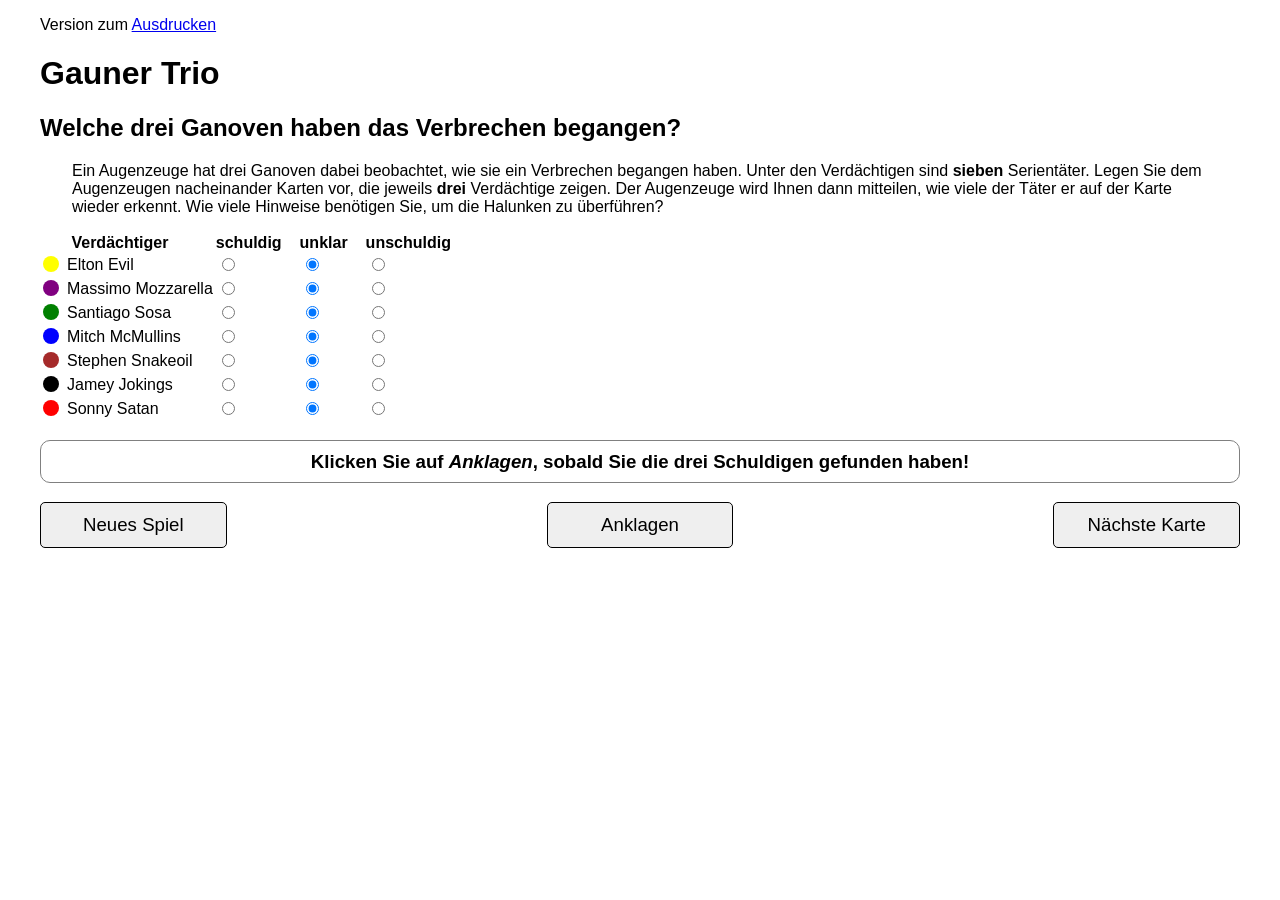
<file: index.html>
<!doctype html>
<html lang="de">
  <head>
    <meta charset="utf-8" />
    <link rel="stylesheet" type="text/css" href="style.css" />
    <title>Finde die Täter</title>
  </head>
  <body>
    <p>Version zum <a href="export.html">Ausdrucken</a></p>
    <h1>Gauner Trio</h1>
    <h2>Welche drei Ganoven haben das Verbrechen begangen?</h2>
    <p id="instructions">
      Ein Augenzeuge hat drei Ganoven dabei beobachtet, wie sie ein Verbrechen
      begangen haben. Unter den Verdächtigen sind
      <strong>sieben</strong> Serientäter. Legen Sie dem Augenzeugen
      nacheinander Karten vor, die jeweils <strong>drei</strong> Verdächtige
      zeigen. Der Augenzeuge wird Ihnen dann mitteilen, wie viele der Täter er
      auf der Karte wieder erkennt. Wie viele Hinweise benötigen Sie, um die
      Halunken zu überführen?
    </p>
    <table id="scoundrels">
      <tr>
        <th>Verdächtiger</th>
        <th>schuldig</th>
        <th>unklar</th>
        <th>unschuldig</th>
      </tr>
    </table>
    <p id="status">
      Klicken Sie auf <em>Anklagen</em>, sobald Sie die drei Schuldigen gefunden
      haben!
    </p>
    <div id="controls">
      <button id="new-game">Neues Spiel</button>
      <button id="accuse">Anklagen</button>
      <button id="next-card">Nächste Karte</button>
    </div>
    <div id="cards"></div>
    <script type="module" src="lib.js"></script>
    <script type="module" src="main.js"></script>
  </body>
</html>
</file>
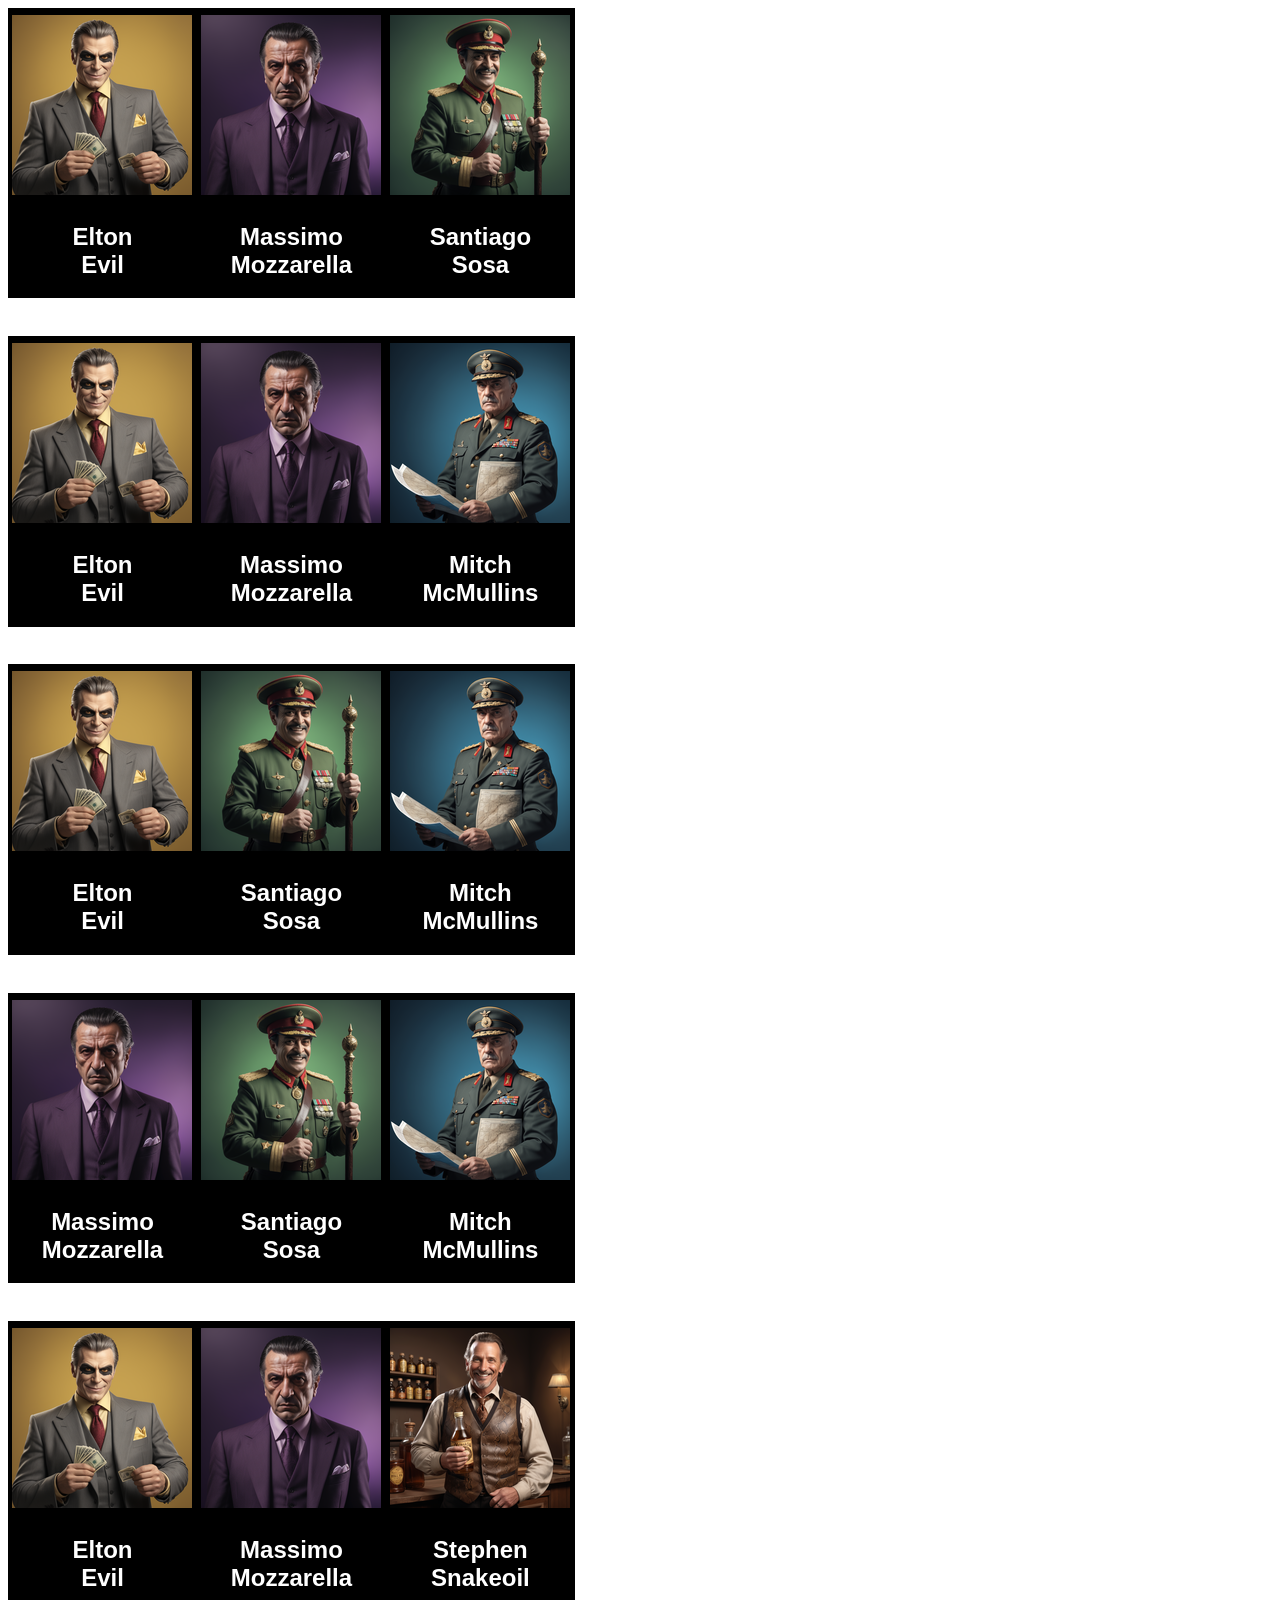
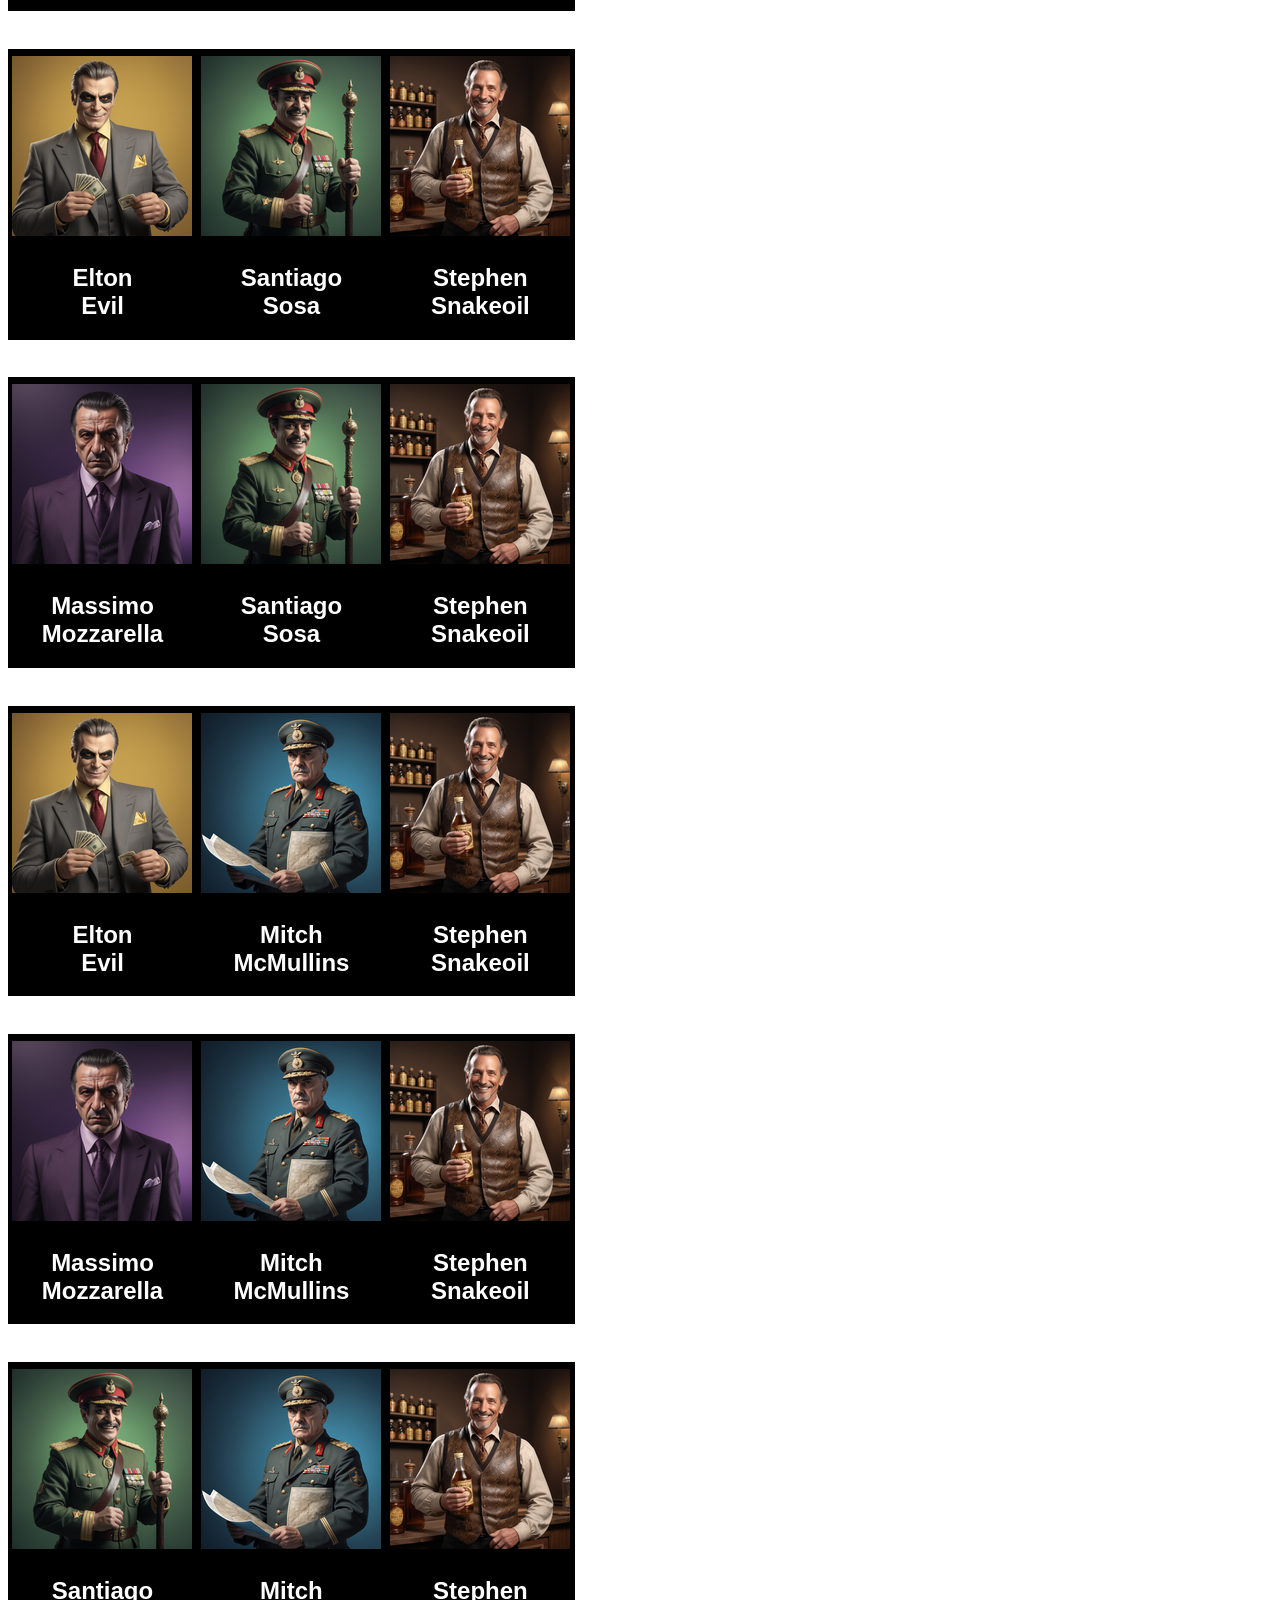
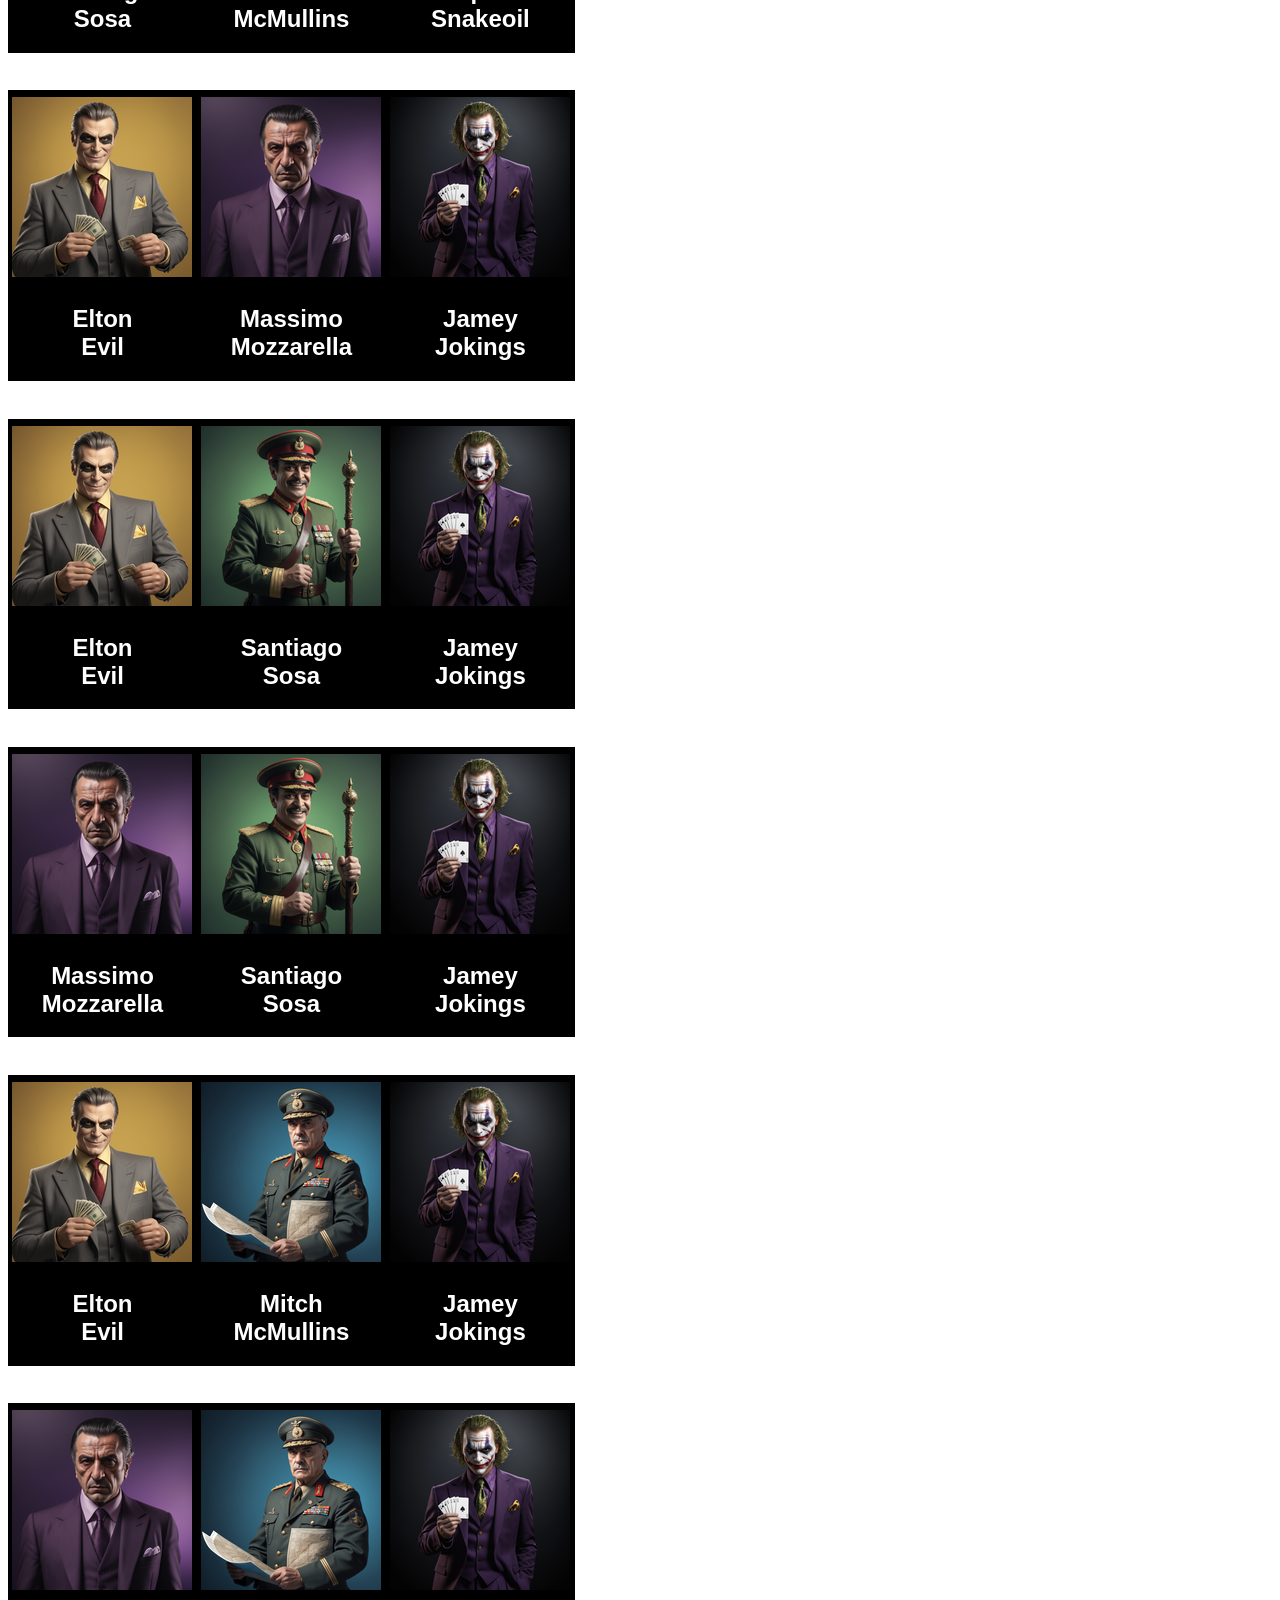
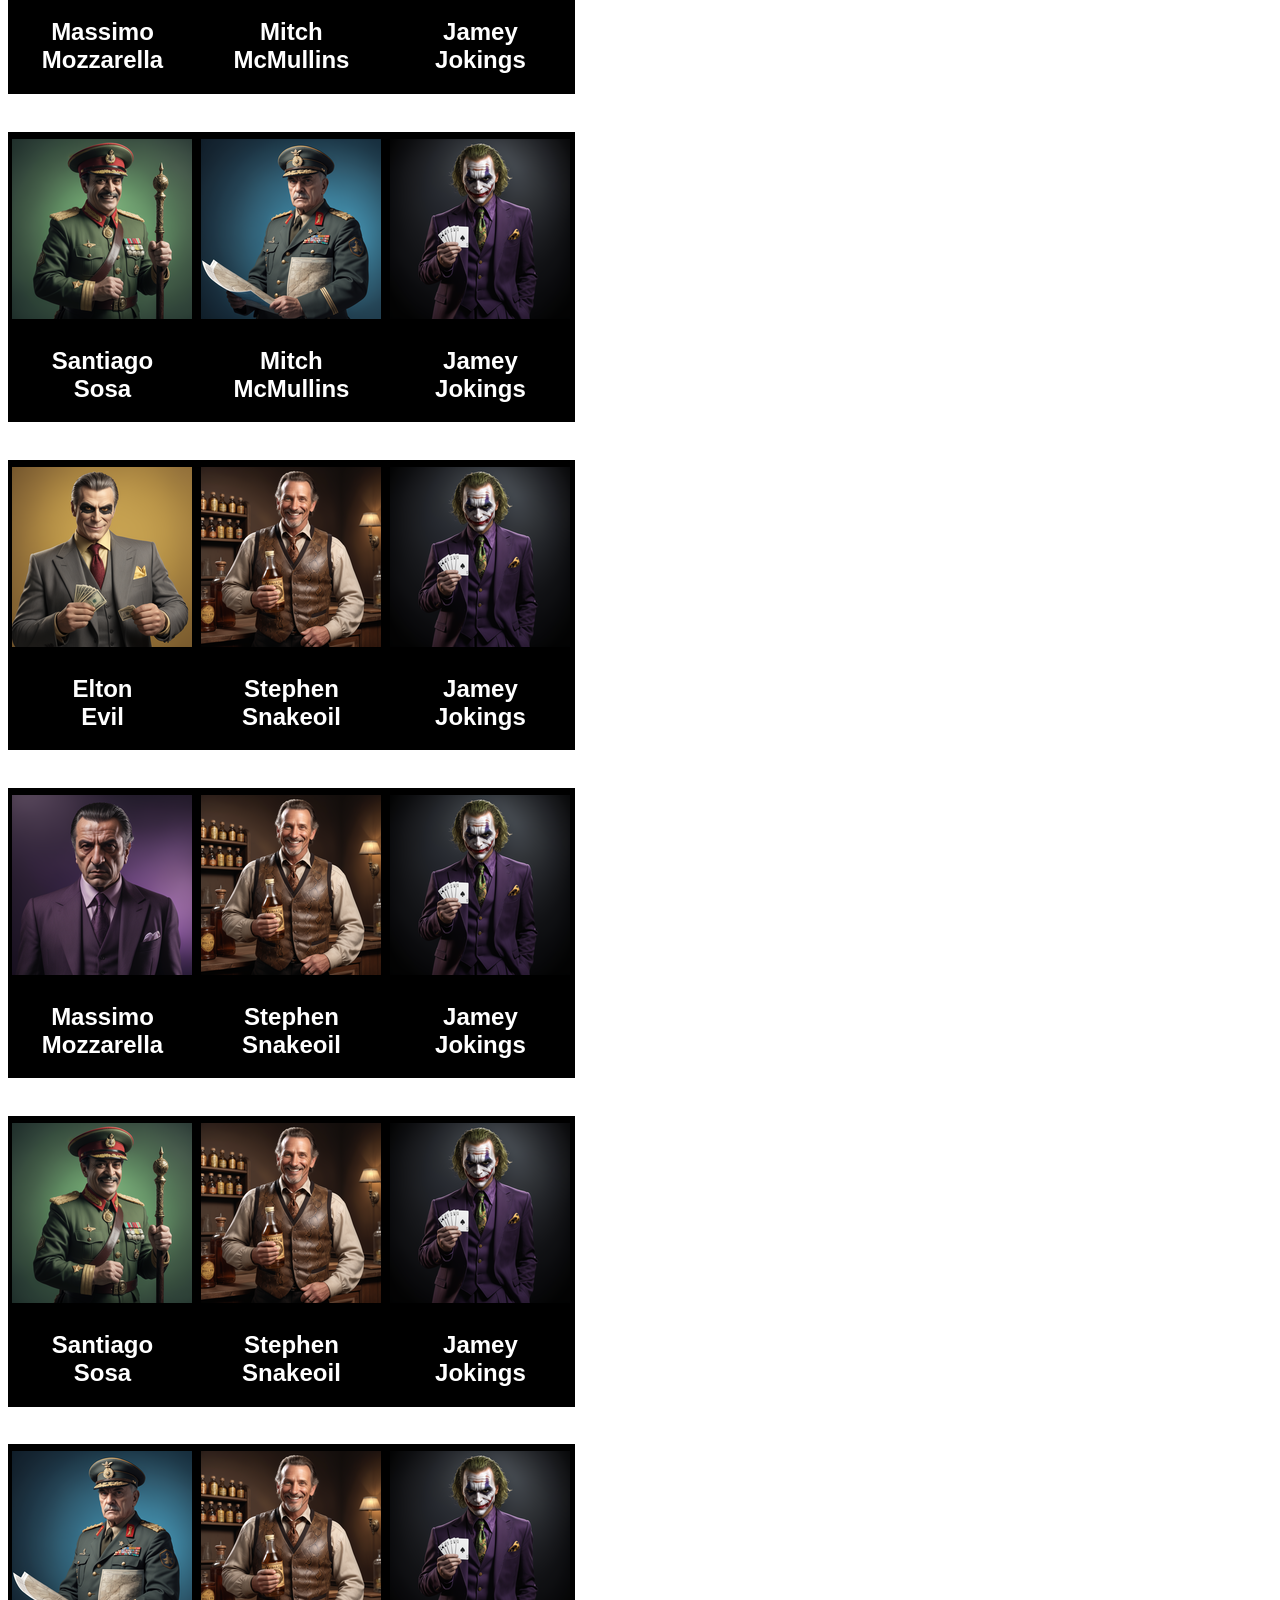
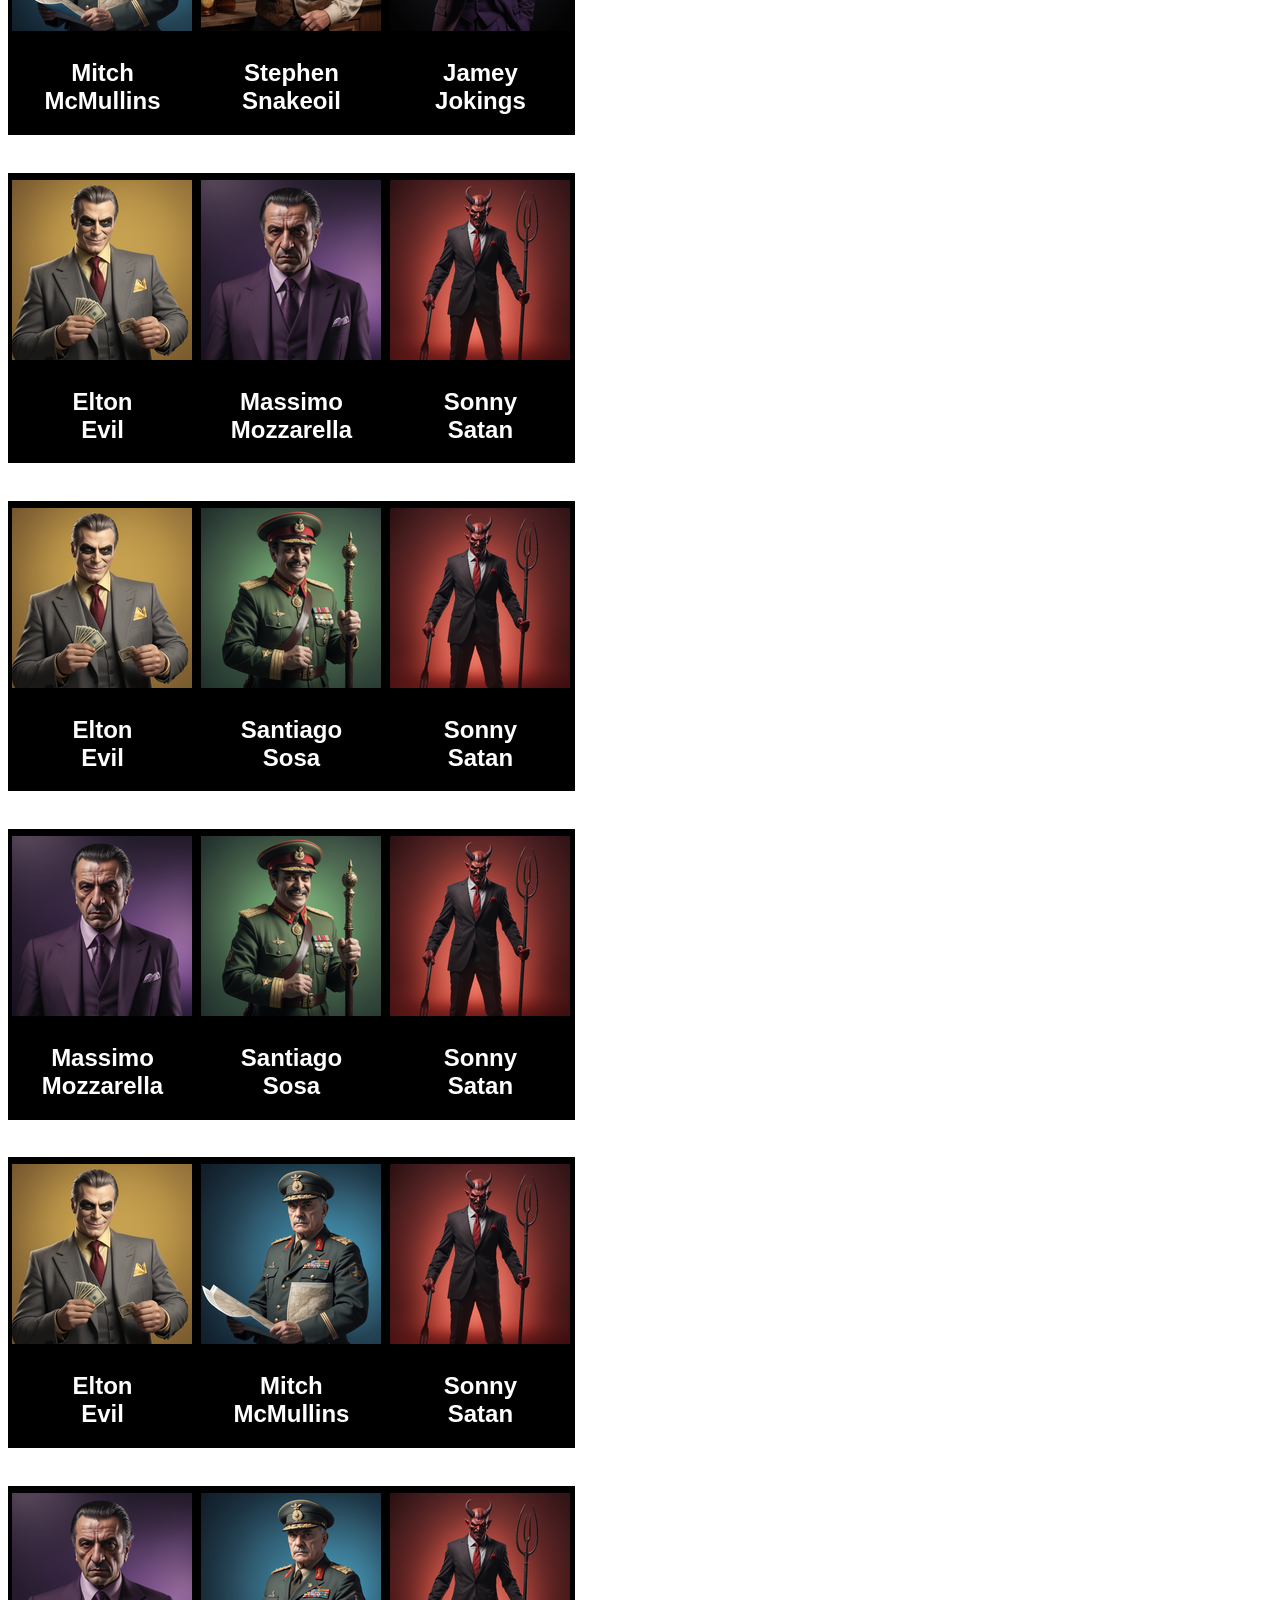
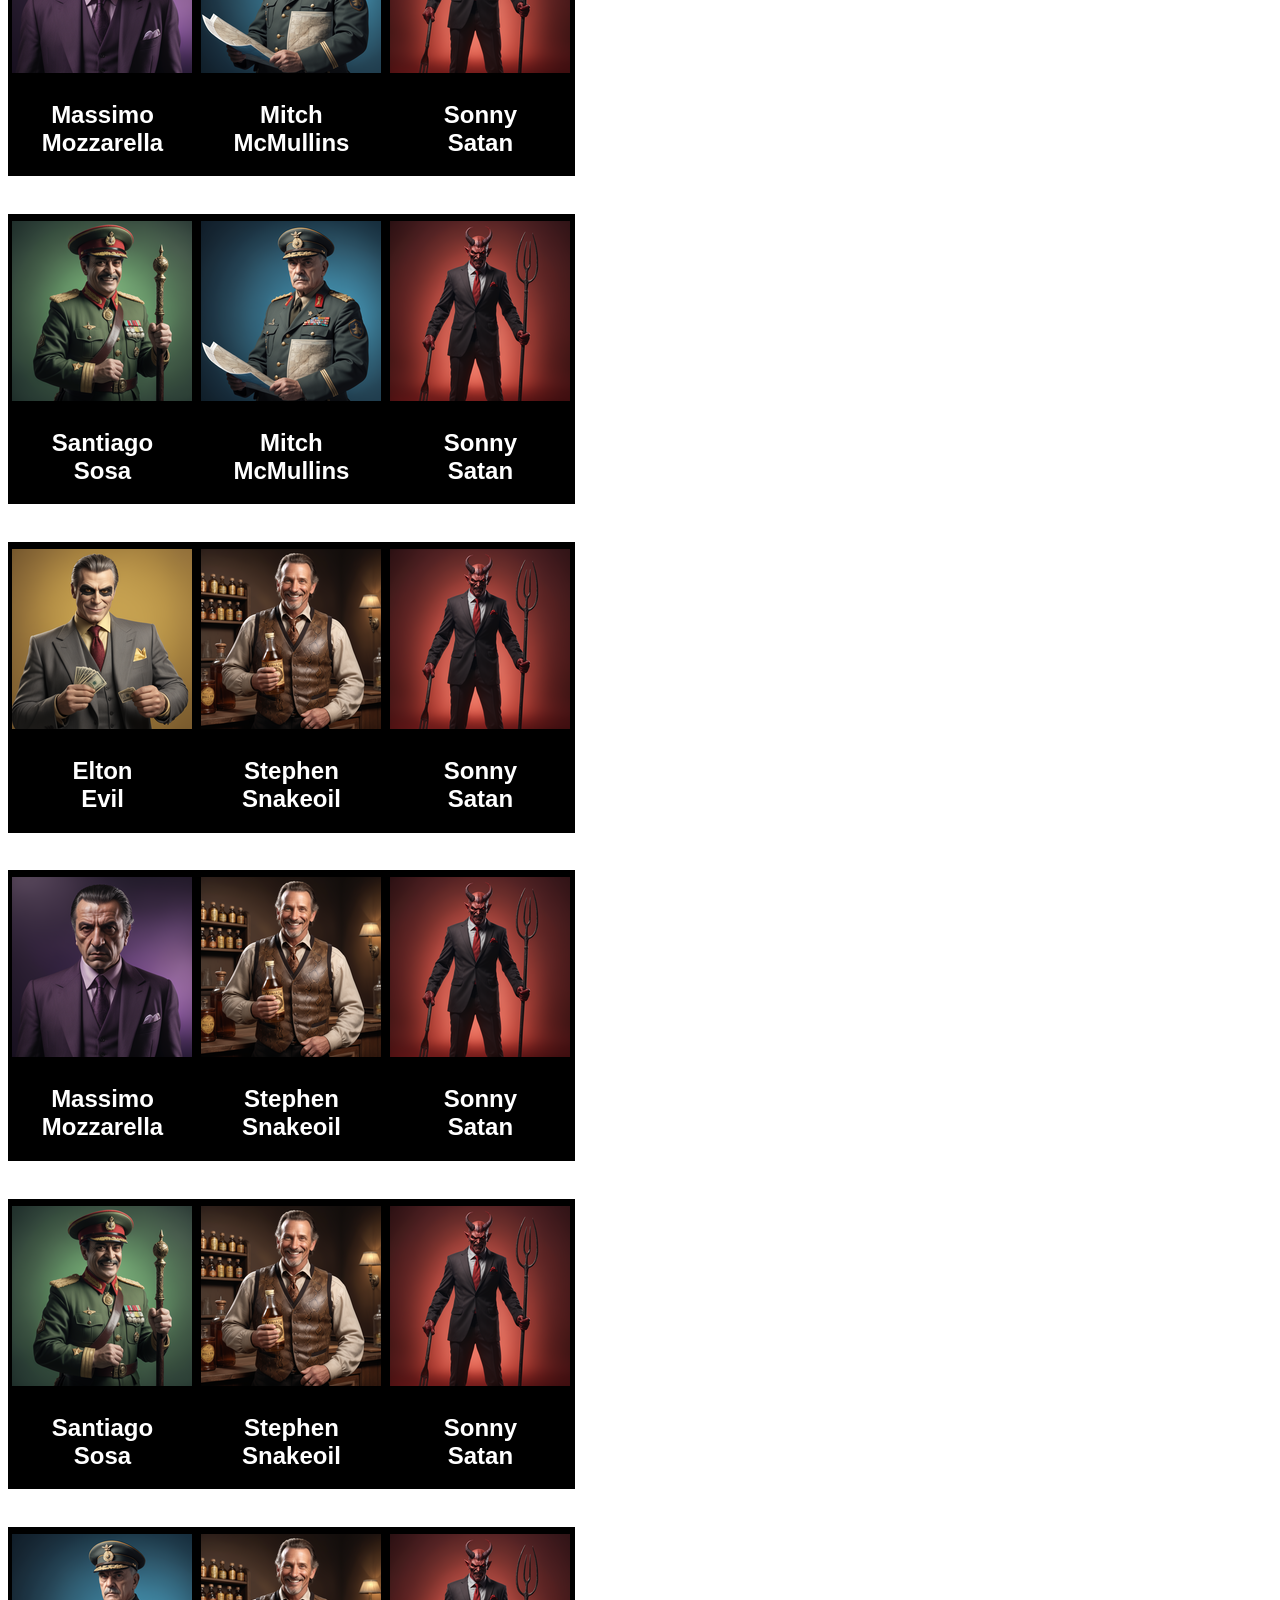
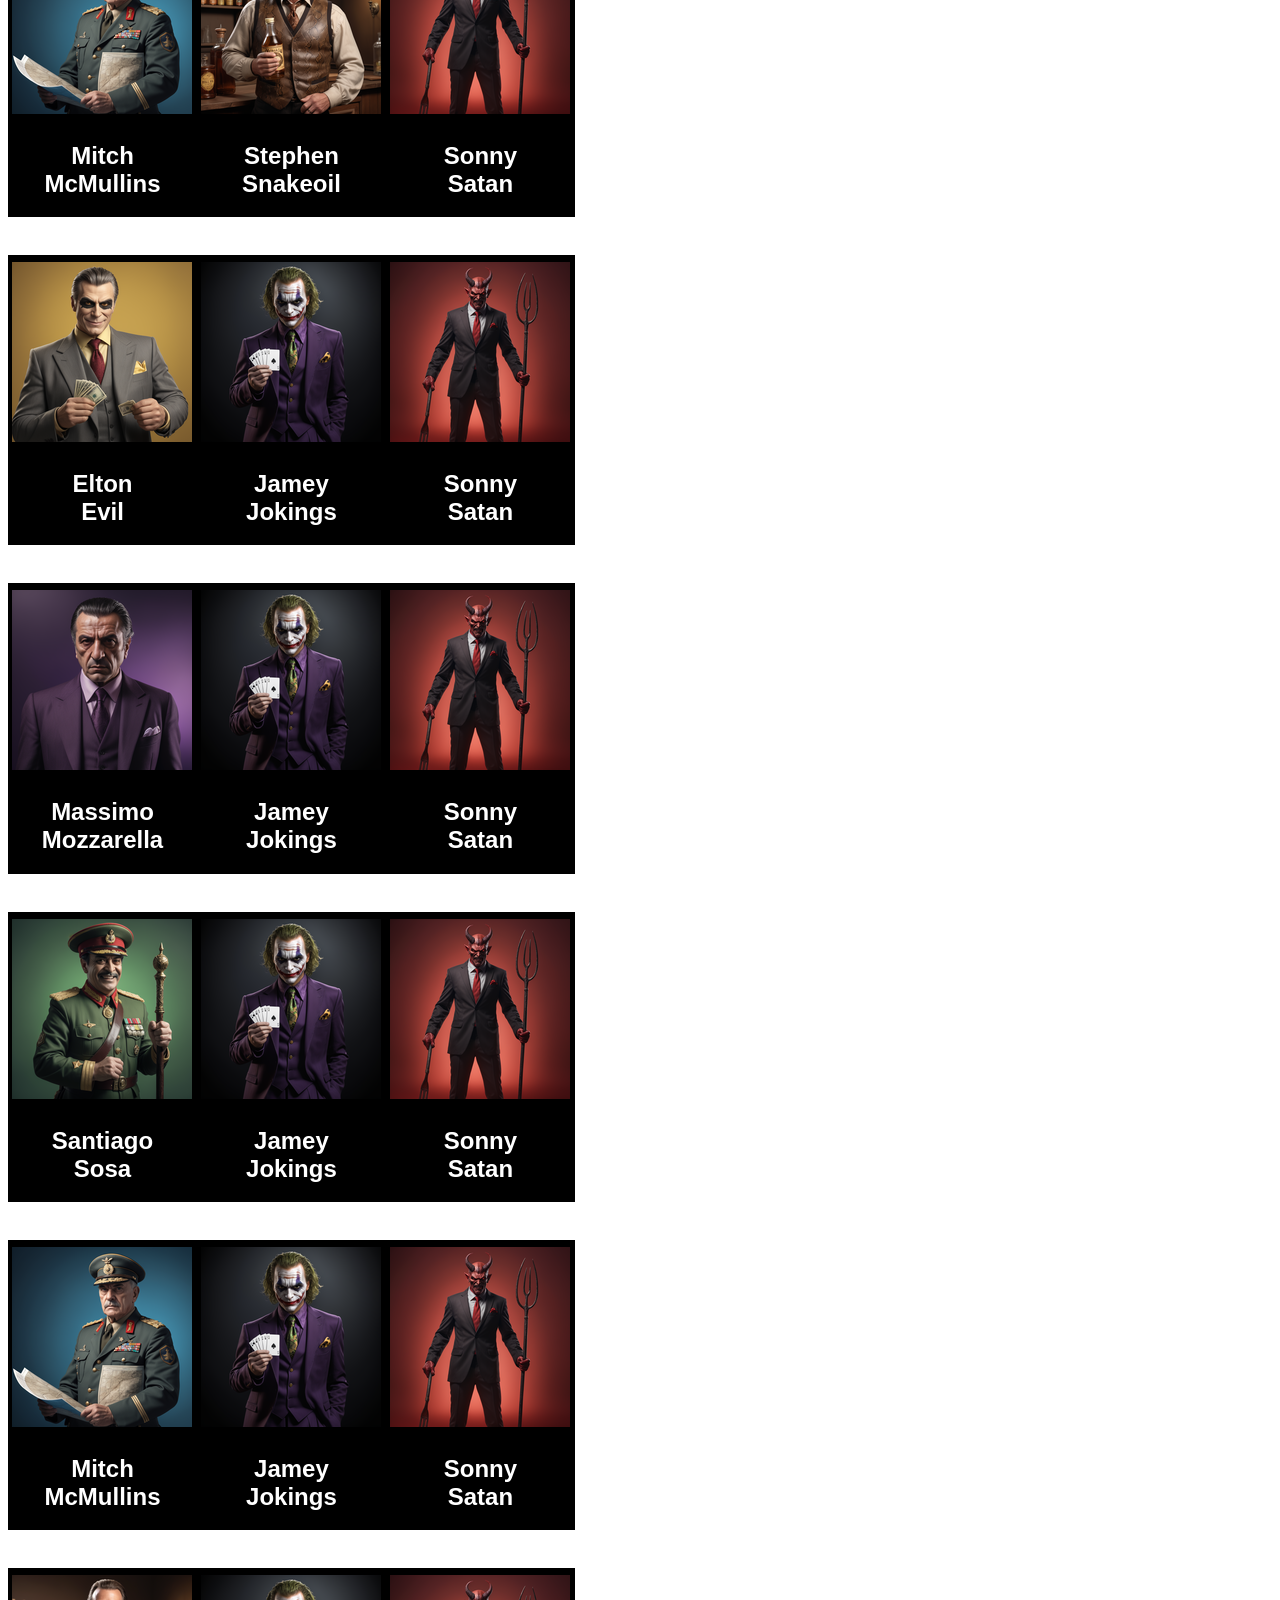
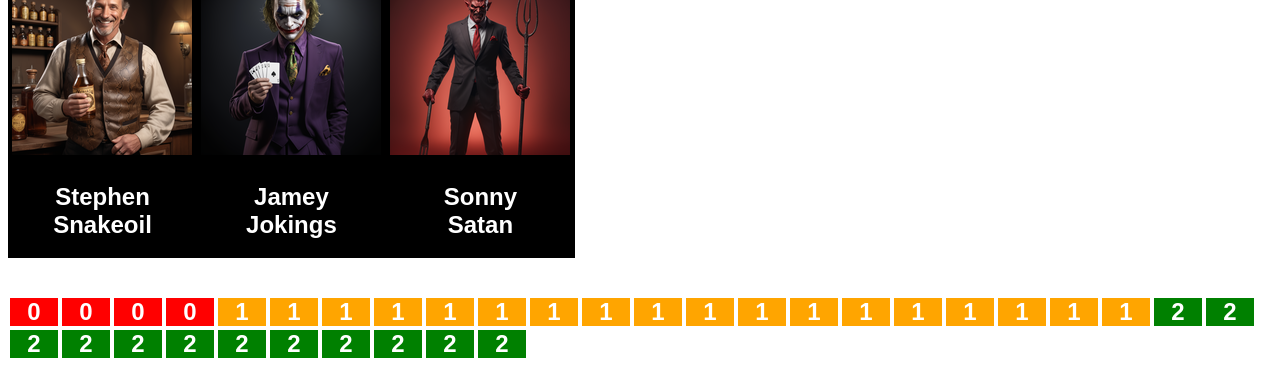
<file: export.html>
<!doctype html>
<html lang="de">
  <head>
    <meta charset="utf-8" />
    <link rel="stylesheet" type="text/css" href="export.css" />
    <title>Gauner Trio: Karten-Export</title>
  </head>
  <body>
    <div id="cards"></div>
    <div id="buttons"></div>
    <script type="module" src="lib.js"></script>
    <script type="module" src="export.js"></script>
  </body>
</html>
</file>
<file: style.css>
body {
  max-width: 1200px;
  min-width: 800px;
  margin: 1em auto;
  padding: 0 1em;
  font-family: sans-serif;
  font-size: 16px;
}

th {
  padding: 0 1em 0 0;
}

span.color {
  width: 16px;
  height: 16px;
  display: inline-block;
  border-radius: 100%;
  margin-right: 0.5em;
}

p {
  hyphens: auto;
}

p#instructions {
  margin: 1em 2em;
}

p#status {
  font-size: 14pt;
  font-weight: bold;
  border: 1px solid grey;
  padding: 0.5em;
  border-radius: 10px;
  text-align: center;
}

div#controls {
  display: flex;
  justify-content: space-between;
}

div#controls button {
  border: 1px solid black;
  font-size: 14pt;
  border-radius: 5px;
  width: 10em;
  height: 2.5em;
}

div#cards {
  margin-top: 1em;
  display: flex;
  flex-wrap: wrap;
  justify-content: space-between;
}

div.card {
  display: flex;
  border: 1px solid black;
  padding: 5px;
  border-radius: 10px;
  background-color: #000000;
}

div.card p.matches,
div.card p.caption {
  text-align: center;
  color: #ffffff;
  background-color: #000000;
  margin: 5px;
}

div.portrait {
  width: 180px;
}

p.matches {
  text-align: center;
  color: white;
  width: 2em;
  margin: 0 auto;
  font-size: 16pt;
  border-radius: 5px;
  border: 1px solid grey;
  margin: 0.5em auto 1em auto;
}

p.matches-0 {
  background-color: red;
}

p.matches-1 {
  background-color: orange;
}

p.matches-2 {
  background-color: green;
}
</file>
<file: export.css>
div.card {
  display: flex;
  width: 15cm;
  height: 7.5cm;
  background-color: black;
  justify-content: space-around;
  padding-top: 7px;
  margin-bottom: 1cm;
}

p.caption {
  font-family: "ELEGANT TYPEWRITER", sans-serif;
  color: white;
  text-align: center;
  font-size: 18pt;
  font-weight: bold;
}

p.matches {
  display: inline-block;
}

.turn .matches {
  display: none;
}

p.matches {
  font-family: sans-serif;
  text-align: center;
  color: white;
  width: 2em;
  margin: 0 auto;
  font-size: 18pt;
  border: 2px solid white;
}

p.matches-0 {
  background-color: red;
}

p.matches-1 {
  background-color: orange;
}

p.matches-2 {
  background-color: green;
}
</file>
